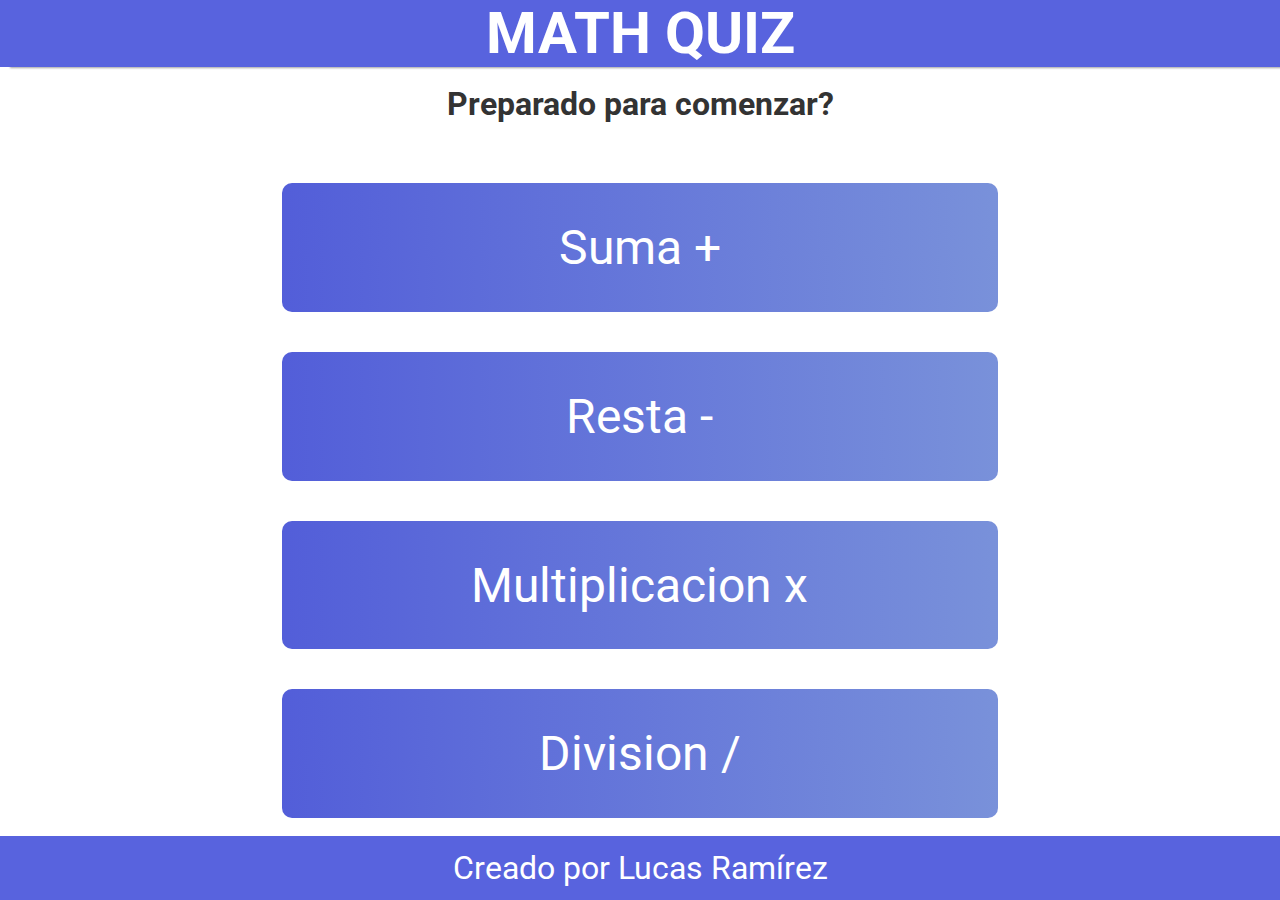
<file: index.html>
<!DOCTYPE html>
<html lang="es">
<head>
    <meta charset="UTF-8">
    <meta name="viewport" content="width=device-width, initial-scale=1.0">
    <title>Math quiz</title>
    <link rel="stylesheet" href="style.css">
    <link rel="preconnect" href="https://fonts.googleapis.com">
<link rel="preconnect" href="https://fonts.gstatic.com" crossorigin>
<link href="https://fonts.googleapis.com/css2?family=Roboto:ital,wght@0,100;0,300;0,400;0,500;0,700;0,900;1,100;1,300;1,400;1,500;1,700;1,900&display=swap" rel="stylesheet">
</head>
<body>
    <h1><a href="index.html">MATH QUIZ</a></h1>

    <!-- PANTALLA INICIO -->

     <div id="pantalla-inicio">
        <h2>Preparado para comenzar?</h2>
        <div id="container-btn">
            <a href="suma.html"><button class="btn" id="suma">Suma +</button></a>
            <a href="resta.html"><button class="btn" id="resta">Resta -</button></a>
            <a href="multiplicacion.html"><button class="btn" id="multiplicacion">Multiplicacion x</button></a>
            <a href="division.html"><button class="btn" id="division">Division /</button></a>
        </div>
     </div>

     <!-- FOOTER -->

     <footer>Creado por Lucas Ramírez</footer>

</body>
</html>
</file>
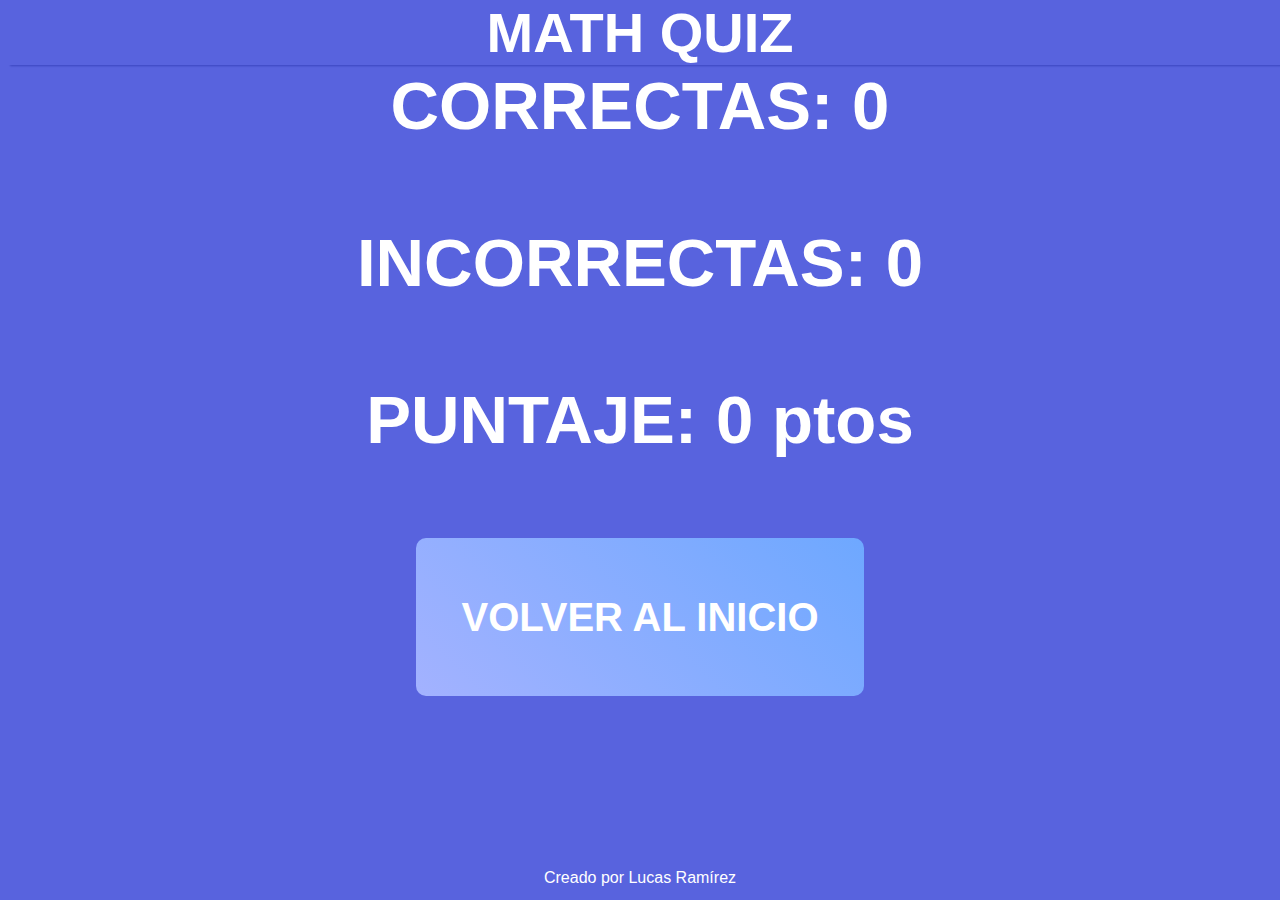
<file: division.html>
<!DOCTYPE html>
<html lang="es">
<head>
    <meta charset="UTF-8">
    <meta name="viewport" content="width=device-width, initial-scale=1.0">
    <link rel="stylesheet" href="style_operaciones.css">
</head>
<body>
    <h1><a href="index.html">MATH QUIZ</a></h1>

    <!-- PANTALLA QUIZ -->

    <div id="pantalla-quiz">
        <span><p id="operation-container"></p></span>
        <span id="mensaje"></span>
        <input type="number" id="result-input">
        <button class="btn" id="submit" onclick="resultados()">Siguiente</button>
    </div>

     <!-- PANTALLA RESULTADOS -->

    <div id="pantalla-resultados">
        <h2>CORRECTAS: <span id="correctas"></span></h2>
        <h2>INCORRECTAS: <span id="incorrectas"></span></h2>
        <h2>PUNTAJE: <span id="puntaje"></span></h2>
        <a href="index.html"><button class="btn">VOLVER AL INICIO</button></a>
    </div>

      <!-- FOOTER -->

    <footer>Creado por Lucas Ramírez</footer>

<script src="division.js"></script>
</body>
</html>
</file>
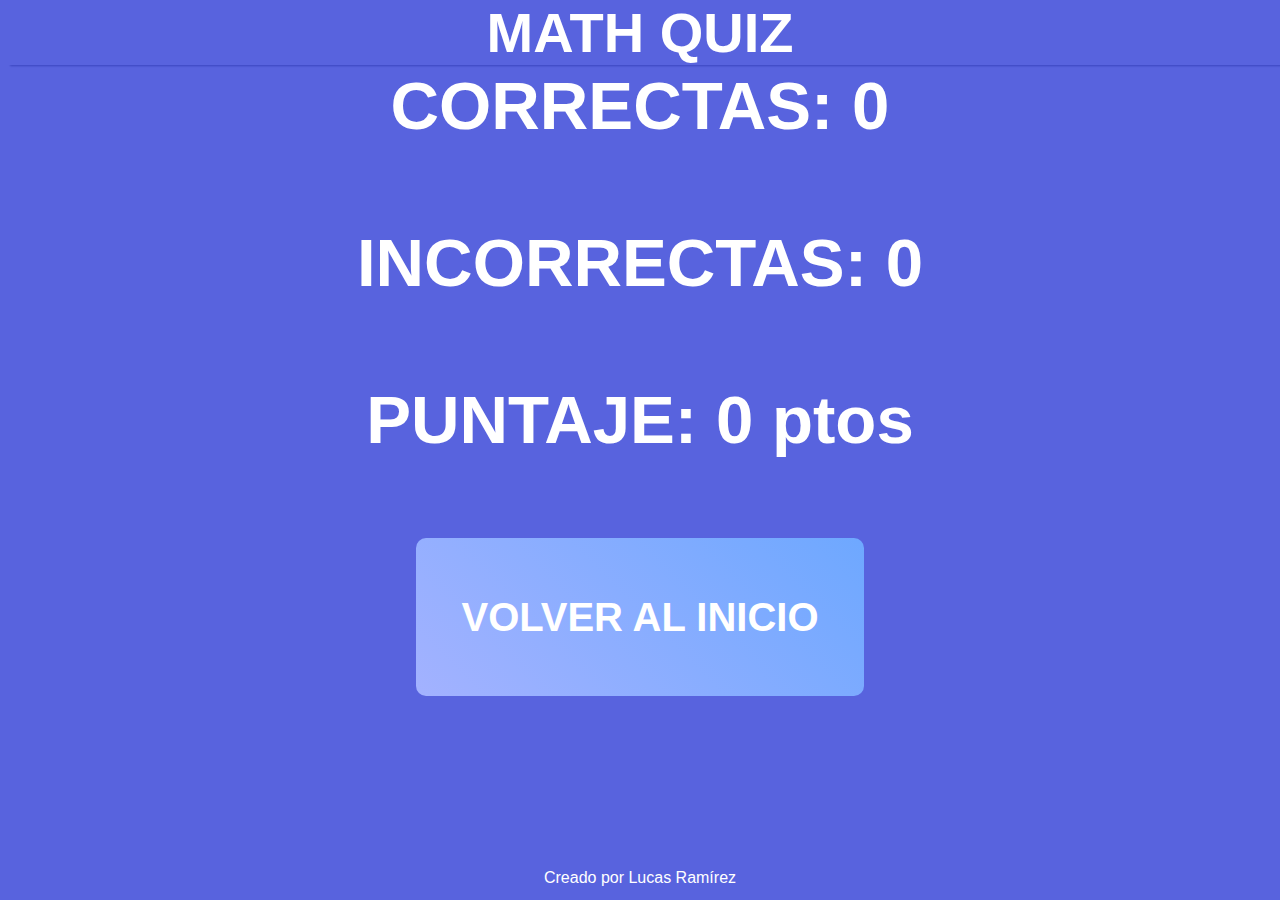
<file: multiplicacion.html>
<!DOCTYPE html>
<html lang="es">
<head>
    <meta charset="UTF-8">
    <meta name="viewport" content="width=device-width, initial-scale=1.0">
    <link rel="stylesheet" href="style_operaciones.css">
</head>
<body>
    <h1><a href="index.html">MATH QUIZ</a></h1>

    <!-- PANTALLA QUIZ -->

    <div id="pantalla-quiz">
        <span><p id="operation-container"></p></span>
        <span id="mensaje"></span>
        <input type="number" id="result-input">
        <button class="btn" id="submit" onclick="resultados()">Siguiente</button>
    </div>

     <!-- PANTALLA RESULTADOS -->

    <div id="pantalla-resultados">
        <h2>CORRECTAS: <span id="correctas"></span></h2>
        <h2>INCORRECTAS: <span id="incorrectas"></span></h2>
        <h2>PUNTAJE: <span id="puntaje"></span></h2>
        <a href="index.html"><button class="btn">VOLVER AL INICIO</button></a>
    </div>

      <!-- FOOTER -->

    <footer>Creado por Lucas Ramírez</footer>

<script src="multiplicacion.js"></script>
</body>
</html>
</file>
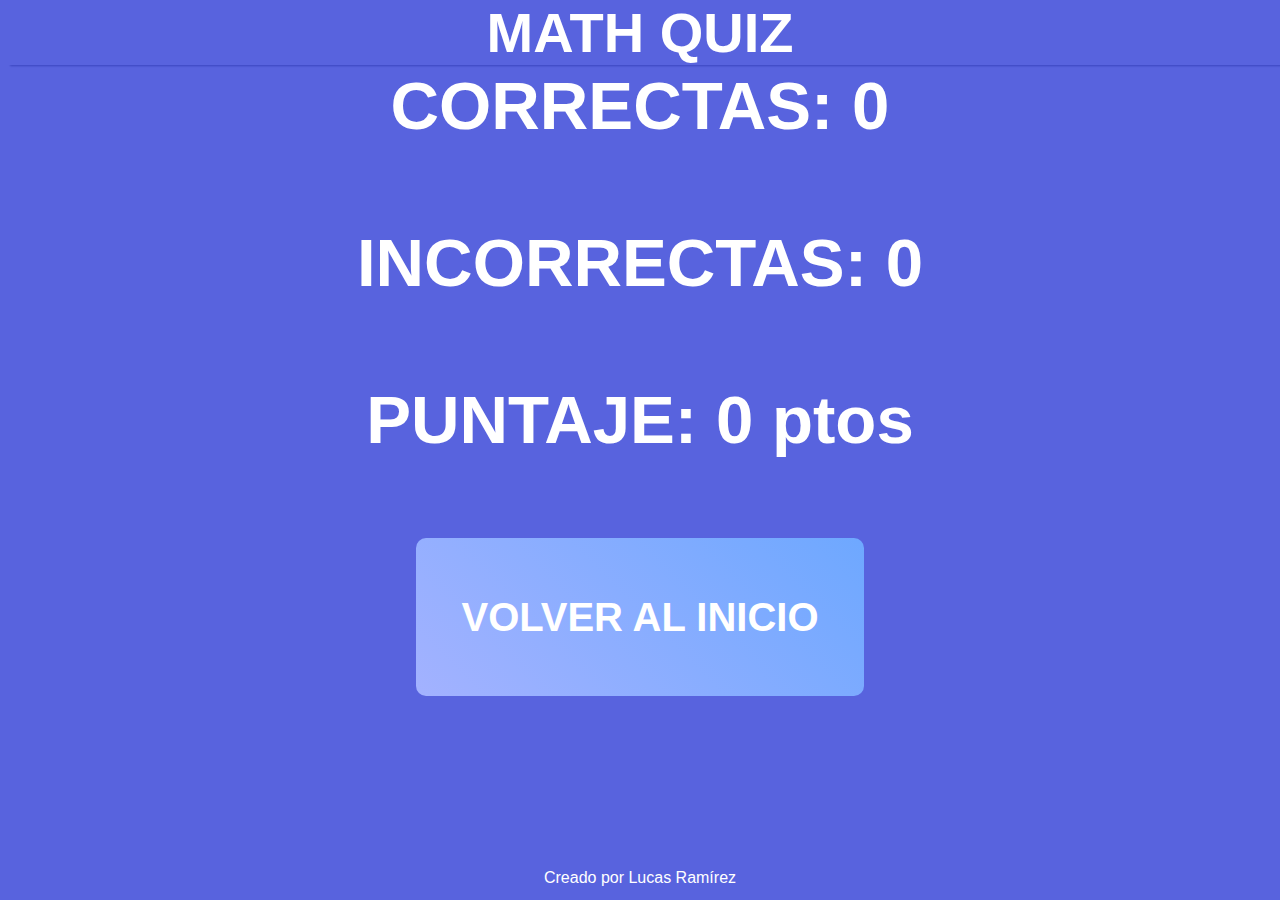
<file: resta.html>
<!DOCTYPE html>
<html lang="es">
<head>
    <meta charset="UTF-8">
    <meta name="viewport" content="width=device-width, initial-scale=1.0">
    <link rel="stylesheet" href="style_operaciones.css">
</head>
<body>
    <h1><a href="index.html">MATH QUIZ</a></h1>

    <!-- PANTALLA QUIZ -->

    <div id="pantalla-quiz">
        <span><p id="operation-container"></p></span>
        <span id="mensaje"></span>
        <input type="number" id="result-input">
        <button class="btn" id="submit" onclick="resultados()">Siguiente</button>
    </div>

     <!-- PANTALLA RESULTADOS -->

    <div id="pantalla-resultados">
        <h2>CORRECTAS: <span id="correctas"></span></h2>
        <h2>INCORRECTAS: <span id="incorrectas"></span></h2>
        <h2>PUNTAJE: <span id="puntaje"></span></h2>
        <a href="index.html"><button class="btn">VOLVER AL INICIO</button></a>
    </div>

      <!-- FOOTER -->

    <footer>Creado por Lucas Ramírez</footer>

<script src="resta.js"></script>
</body>
</html>
</file>
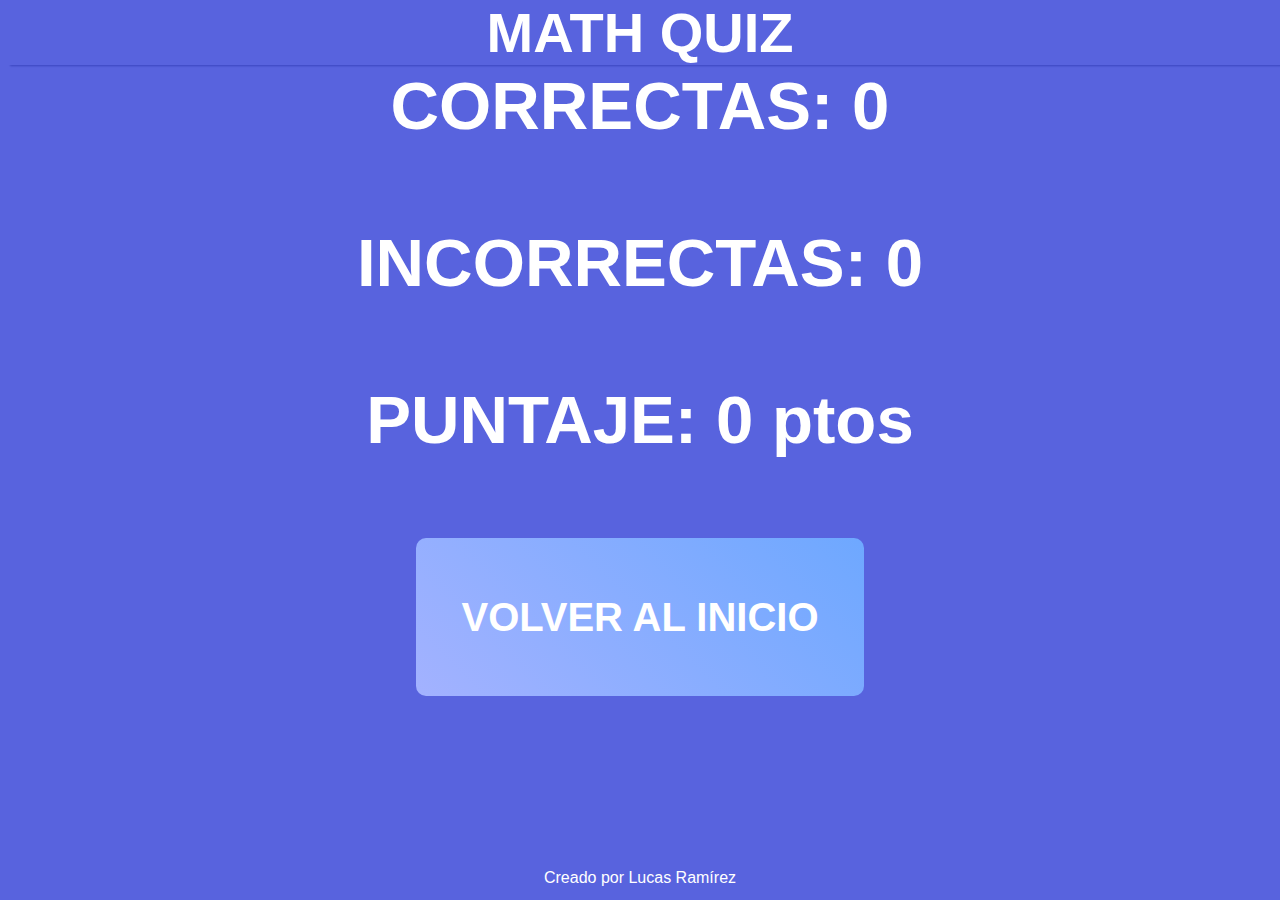
<file: suma.html>
<!DOCTYPE html>
<html lang="es">
<head>
    <meta charset="UTF-8">
    <meta name="viewport" content="width=device-width, initial-scale=1.0">
    <link rel="stylesheet" href="style_operaciones.css">
</head>
<body>
    <h1><a href="index.html">MATH QUIZ</a></h1>

    <!-- PANTALLA QUIZ -->

    <div id="pantalla-quiz">
        <span><p id="operation-container"></p></span>
        <span id="mensaje"></span>
        <input type="number" id="result-input">
        <button class="btn" id="submit" onclick="resultados()">Siguiente</button>
    </div>

     <!-- PANTALLA RESULTADOS -->

    <div id="pantalla-resultados">
        <h2>CORRECTAS: <span id="correctas"></span></h2>
        <h2>INCORRECTAS: <span id="incorrectas"></span></h2>
        <h2>PUNTAJE: <span id="puntaje"></span></h2>
        <a href="index.html"><button class="btn">VOLVER AL INICIO</button></a>
    </div>

      <!-- FOOTER -->

    <footer>Creado por Lucas Ramírez</footer>

<script src="suma.js"></script>
</body>
</html>
</file>
<file: style.css>
* {
    margin: 0;
    padding: 0;
    box-sizing: border-box;
    font-family: "Roboto", sans-serif;
}

a {
    text-decoration: none;
    color: #fff;
}


body {
    height: 100vh;
    width: 100%;
    display: flex;
    flex-direction: column;
    color: #fff;
    align-items: center;
}


h1 {
    width: 100%;
    flex: content;
    font-size: 3.6rem;
    background-color: rgba(7, 24, 206, 0.674); 
    text-align: center;
    box-shadow: 10px 1px 2px #0000005e;
}





/* PANTALLA INICIO */

#pantalla-inicio {
    flex: 6 1 100%;
    display: flex;
    width: 80%;
    flex-direction: column;
    align-items: center;
    justify-content: center;
    gap: 60px;
}

#pantalla-inicio h2 {
    color: #333;
    text-align: center;
    font-size: 2rem;
}


#container-btn {
    display: flex;
    flex-direction: column;
    width: 100%;
    gap: 40px;
    align-items: center;
}

.btn {
    width: 100%;
    color: #fff;
    padding: 5%;
    font-size: 3rem;
    border: none;
    border-radius: 10px;
    background-image: linear-gradient(90deg,rgba(7, 24, 206, 0.674), #7991da);
    transition: all .4s cubic-bezier(0.175, 0.885, 0.32, 1.275);
}

#container-btn a {
    width: 70%;
}

.btn:hover {
    cursor: pointer;
    transform: scale(110%, 110%);
}


/* PANTALLA QUIZ  */

#pantalla-quiz {
    display: none;
    width: 70%;
    flex: 6 1 100%;
    flex-direction: column;
    align-items: center;
    padding-top: 20%;
    gap: 100px;
}

#pantalla-quiz span {
    width: 100%;
    height: 12vh;
    display: flex;
    justify-content: center;
    align-items: center;
    border-radius: 21px;
    background: linear-gradient(45deg, #6d83c4, #819be9);
    box-shadow:  1px 1px 2px #7890d8;
}

#pantalla-quiz span p {
    font-size: 3rem;
    font-weight: bolder;
}

#pantalla-quiz input {
    height: 5vh;
    border: #7991da solid 1px;
}


/* PANTALLA RESULTADOS */

#pantalla-resultados {
    display: none;
    flex: 6 1 100%;
}





footer {
    flex: content;
    background-color: rgba(7, 24, 206, 0.674);
    padding: 4%;
    width: 100%;
    font-size: 2rem;
    text-align: center;
}











/* RESPONSIVE PC */

@media screen and (min-width: 1024px){
    
    footer {
        padding: 1%;
    }
}


@media screen and (min-width: 1450px) {
    
    #pantalla-inicio {
        font-size: 4rem;
        width: 65%;
    }

    #container-btn a {
        width: 60%;
    }
    
    .btn{
        font-size: 1.5rem;
    }

}
</file>
<file: style_operaciones.css>
* {
    margin: 0;
    padding: 0;
    box-sizing: border-box;
    font-family: "Roboto", sans-serif;
}


a {
    text-decoration: none;
    color: #fff;
}

body {
    height: 100vh;
    width: 100%;
    display: flex;
    flex-direction: column;
    color: #fff;
    align-items: center;
}


h1 {
    width: 100%;
    flex: content;
    font-size: 3.5rem;
    background-color: rgba(7, 24, 206, 0.674); 
    text-align: center;
    box-shadow: 10px 1px 2px #0000005e;
}





/* ESTILO BOTONES */

.btn {
    width: 100%;
    height: 12vh;
    color: #fff;
    padding: 5%;
    border: none;
    border-radius: 10px;
    background-image: linear-gradient(90deg,rgba(7, 24, 206, 0.674), #7991da);
    transition: all .4s cubic-bezier(0.175, 0.885, 0.32, 1.275);
    font-size: 2.5rem;
    font-weight: 600;
}

.btn:hover {
    cursor: pointer;
    transform: scale(110%, 110%);
}



/* PANTALLA QUIZ  */

#pantalla-quiz {
    display: flex;
    width: 70%;
    flex: 6 1 100%;
    flex-direction: column;
    justify-content: center;
    align-items: center;
    gap: 5vh;
}

#pantalla-quiz span:first-child {
    display: flex;
    width: 100%;
    height: 17vh;
    justify-content: center;
    align-items: center;
    border-radius: 21px;
    background: linear-gradient(45deg, #6d83c4, #819be9);
    box-shadow:  1px 1px 2px #7890d8;
}


#mensaje {
    width: 100%;
    height: 4vh;
    font-size: 2.5rem;
    text-align: center;
    font-weight: 900;
}


#pantalla-quiz span p {
    font-size: 4.2rem;
    font-weight: bolder;
}

#pantalla-quiz input {
    height: 5vh;
    font-size: 3.5rem;
    border: #7991da solid 1px;
    font-size: 1.2rem;
}

#pantalla-quiz input:focus {
    outline: none;
    border: #1147e8 solid 2px;
}

/* PANTALLA RESULTADOS */

#pantalla-resultados {
    display: none;
    flex: 6 1 100%;
    width: 100%;
    font-size: 2.8rem;
    background-color: rgba(7, 24, 206, 0.674);
    flex-direction: column;
    justify-content: center;
    align-items: center;
    gap: 80px;
}

#pantalla-resultados .btn {
    width: 100%;
    height: 100%;
    background-color: #a3b2ff;
    background-image: linear-gradient(45deg, #a3b2ff, #6ea8ff);
}

#pantalla-resultados a {
    width: 70%;
    height: 40%;
}


/* FOOTER */

footer {
    flex: content;
    background-color: rgba(7, 24, 206, 0.674);
    padding: 4%;
    width: 100%;
    text-align: center;
}











/* RESPONSIVE PC */

@media screen and (min-width: 1024px){


    /* PANTALLA QUIZ */


    #pantalla-quiz span:first-child {
        width: 45%;
    }

    #pantalla-quiz input {
        width: 30%;
        height: 8vh;
        border: #7991da solid 1px;
        font-size: 3rem;
    }

    #pantalla-quiz input:focus {
        border: #1147e8 solid 2px;
    }


    /* BOTON */

    .btn {
        width: 50%;
        padding: 0;
    }


    #pantalla-resultados .btn {
        width: 50%;
        height: 50%;
        margin-left: 25%;
        background-color: #a3b2ff;
        background-image: linear-gradient(45deg, #a3b2ff, #6ea8ff);
    }

    /* FOOTER */
    
    footer {
        padding: 1%;

    }
}



@media screen and (min-width: 1430px) {

    #pantalla-quiz span:first-child {
        width: 29.8%;
    }

    #pantalla-resultados .btn {
        margin-top: 10%;
    }
}
</file>
